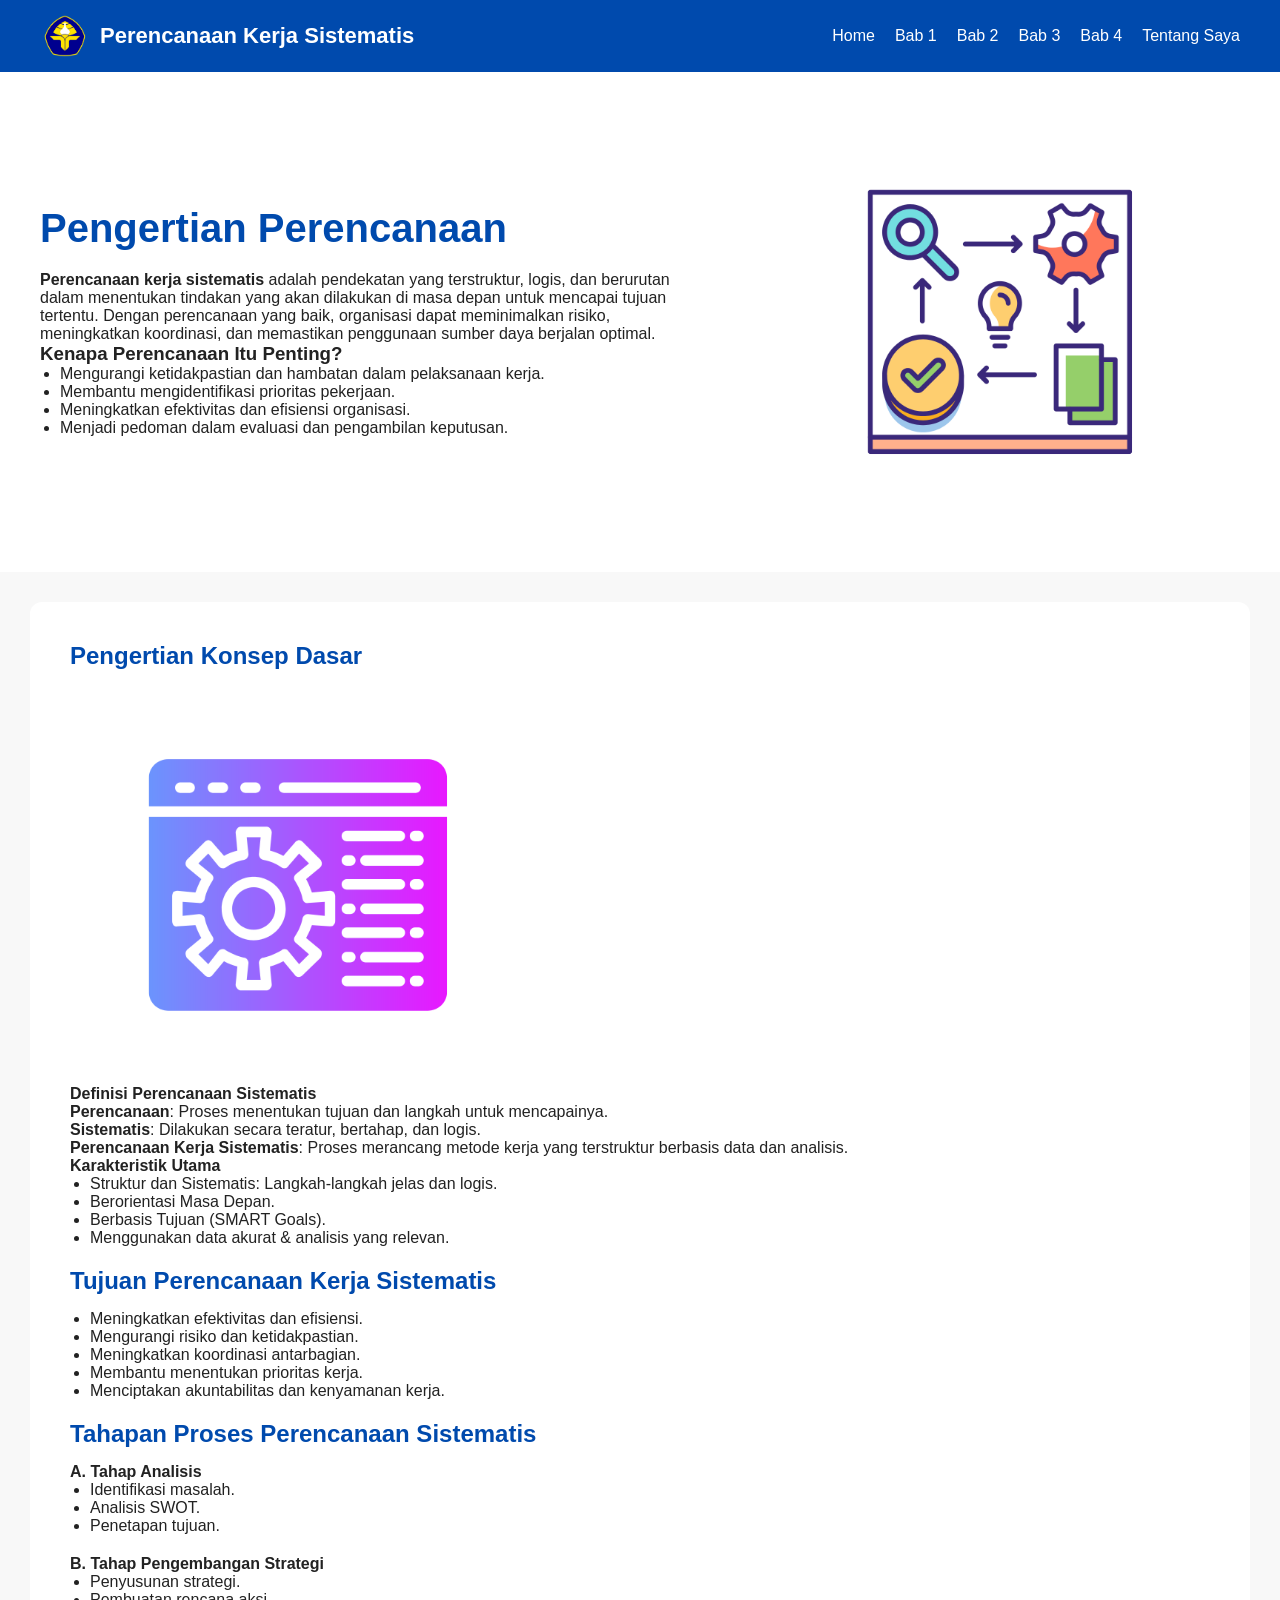
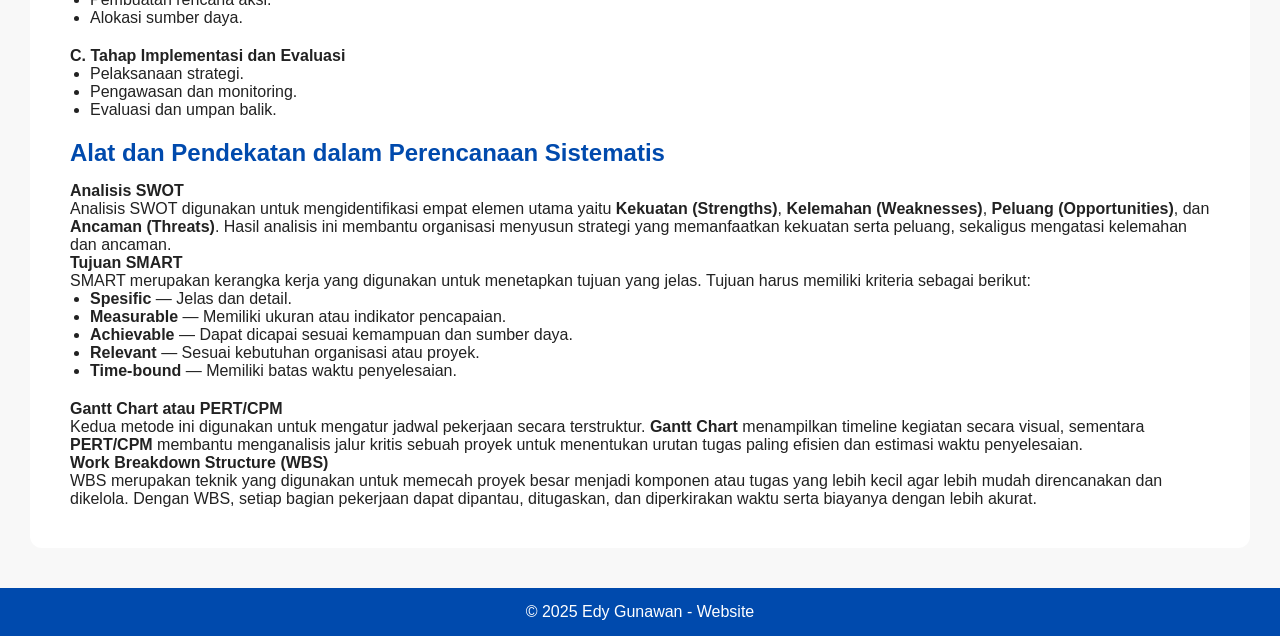
<file: index.html>
<!DOCTYPE html>
<html lang="id">
<head>
  <meta charset="UTF-8">
  <meta name="viewport" content="width=device-width, initial-scale=1.0">
  <title>Website - Perencanaan Kerja Sistematis</title>
  <link rel="stylesheet" href="style.css">
</head>
<body>

<nav>
  <div class="logo">
    <img src="logopnbnotext.png" width="50"> 
    <span>Perencanaan Kerja Sistematis</span>
  </div>

  <ul>
    <li><a href="index.html">Home</a></li>
    <li><a href="bab1.html">Bab 1</a></li>
    <li><a href="bab2.html">Bab 2</a></li>
    <li><a href="bab3.html">Bab 3</a></li>
    <li><a href="bab4.html">Bab 4</a></li>
    <li><a href="aboutme.html">Tentang Saya</a></li>
  </ul>
</nav>


<section class="hero">
  <div class="hero-text">
    <h1>Pengertian Perencanaan</h1>
    <p>
      <strong>Perencanaan kerja sistematis</strong> adalah pendekatan yang terstruktur, logis, 
      dan berurutan dalam menentukan tindakan yang akan dilakukan di masa depan 
      untuk mencapai tujuan tertentu. Dengan perencanaan yang baik, organisasi 
      dapat meminimalkan risiko, meningkatkan koordinasi, dan memastikan penggunaan 
      sumber daya berjalan optimal.
    </p>

    <h3>Kenapa Perencanaan Itu Penting?</h3>
    <ul>
      <li>Mengurangi ketidakpastian dan hambatan dalam pelaksanaan kerja.</li>
      <li>Membantu mengidentifikasi prioritas pekerjaan.</li>
      <li>Meningkatkan efektivitas dan efisiensi organisasi.</li>
      <li>Menjadi pedoman dalam evaluasi dan pengambilan keputusan.</li>
    </ul>
  </div>

  <div class="hero-img">
    <img src="perencanaanlogo.png" alt="Ilustrasi Perencanaan">
  </div>
</section>

<div class="content">
  <h2>Pengertian Konsep Dasar</h2>
    <div class="hero-img">
    <img src="konsepdasar.png" alt="Konsep Dasar Perencanaan">
  </div>

  <p><strong>Definisi Perencanaan Sistematis</strong></p>
  <p>
    <b>Perencanaan</b>: Proses menentukan tujuan dan langkah untuk mencapainya. <br>
    <b>Sistematis</b>: Dilakukan secara teratur, bertahap, dan logis. <br>
    <b>Perencanaan Kerja Sistematis</b>: Proses merancang metode kerja yang terstruktur berbasis data dan analisis.
  </p>

  <p><strong>Karakteristik Utama</strong></p>
  <ul>
    <li>Struktur dan Sistematis: Langkah-langkah jelas dan logis.</li>
    <li>Berorientasi Masa Depan.</li>
    <li>Berbasis Tujuan (SMART Goals).</li>
    <li>Menggunakan data akurat & analisis yang relevan.</li>
  </ul>

  <h2>Tujuan Perencanaan Kerja Sistematis</h2>
  <ul>
    <li>Meningkatkan efektivitas dan efisiensi.</li>
    <li>Mengurangi risiko dan ketidakpastian.</li>
    <li>Meningkatkan koordinasi antarbagian.</li>
    <li>Membantu menentukan prioritas kerja.</li>
    <li>Menciptakan akuntabilitas dan kenyamanan kerja.</li>
  </ul>

  <h2>Tahapan Proses Perencanaan Sistematis</h2>
  
  <p><strong>A. Tahap Analisis</strong></p>
  <ul>
    <li>Identifikasi masalah.</li>
    <li>Analisis SWOT.</li>
    <li>Penetapan tujuan.</li>
  </ul>

  <p><strong>B. Tahap Pengembangan Strategi</strong></p>
  <ul>
    <li>Penyusunan strategi.</li>
    <li>Pembuatan rencana aksi.</li>
    <li>Alokasi sumber daya.</li>
  </ul>

  <p><strong>C. Tahap Implementasi dan Evaluasi</strong></p>
  <ul>
    <li>Pelaksanaan strategi.</li>
    <li>Pengawasan dan monitoring.</li>
    <li>Evaluasi dan umpan balik.</li>
  </ul>

  <h2>Alat dan Pendekatan dalam Perencanaan Sistematis</h2>

  <p><strong>Analisis SWOT</strong></p>
  <p>
    Analisis SWOT digunakan untuk mengidentifikasi empat elemen utama yaitu 
    <b>Kekuatan (Strengths)</b>, <b>Kelemahan (Weaknesses)</b>, 
    <b>Peluang (Opportunities)</b>, dan <b>Ancaman (Threats)</b>. 
    Hasil analisis ini membantu organisasi menyusun strategi yang memanfaatkan 
    kekuatan serta peluang, sekaligus mengatasi kelemahan dan ancaman.
  </p>

  <p><strong>Tujuan SMART</strong></p>
  <p>
    SMART merupakan kerangka kerja yang digunakan untuk menetapkan tujuan yang jelas.  
    Tujuan harus memiliki kriteria sebagai berikut:
  </p>
  <ul>
    <li><b>Spesific</b> — Jelas dan detail.</li>
    <li><b>Measurable</b> — Memiliki ukuran atau indikator pencapaian.</li>
    <li><b>Achievable</b> — Dapat dicapai sesuai kemampuan dan sumber daya.</li>
    <li><b>Relevant</b> — Sesuai kebutuhan organisasi atau proyek.</li>
    <li><b>Time-bound</b> — Memiliki batas waktu penyelesaian.</li>
  </ul>

  <p><strong>Gantt Chart atau PERT/CPM</strong></p>
  <p>
    Kedua metode ini digunakan untuk mengatur jadwal pekerjaan secara terstruktur.  
    <b>Gantt Chart</b> menampilkan timeline kegiatan secara visual, sementara  
    <b>PERT/CPM</b> membantu menganalisis jalur kritis sebuah proyek untuk menentukan 
    urutan tugas paling efisien dan estimasi waktu penyelesaian.
  </p>

  <p><strong>Work Breakdown Structure (WBS)</strong></p>
  <p>
    WBS merupakan teknik yang digunakan untuk memecah proyek besar menjadi komponen 
    atau tugas yang lebih kecil agar lebih mudah direncanakan dan dikelola.  
    Dengan WBS, setiap bagian pekerjaan dapat dipantau, ditugaskan, dan diperkirakan 
    waktu serta biayanya dengan lebih akurat.
  </p>


</div>

<footer>
  © 2025 Edy Gunawan - Website
</footer>

</body>
</html>
</file>
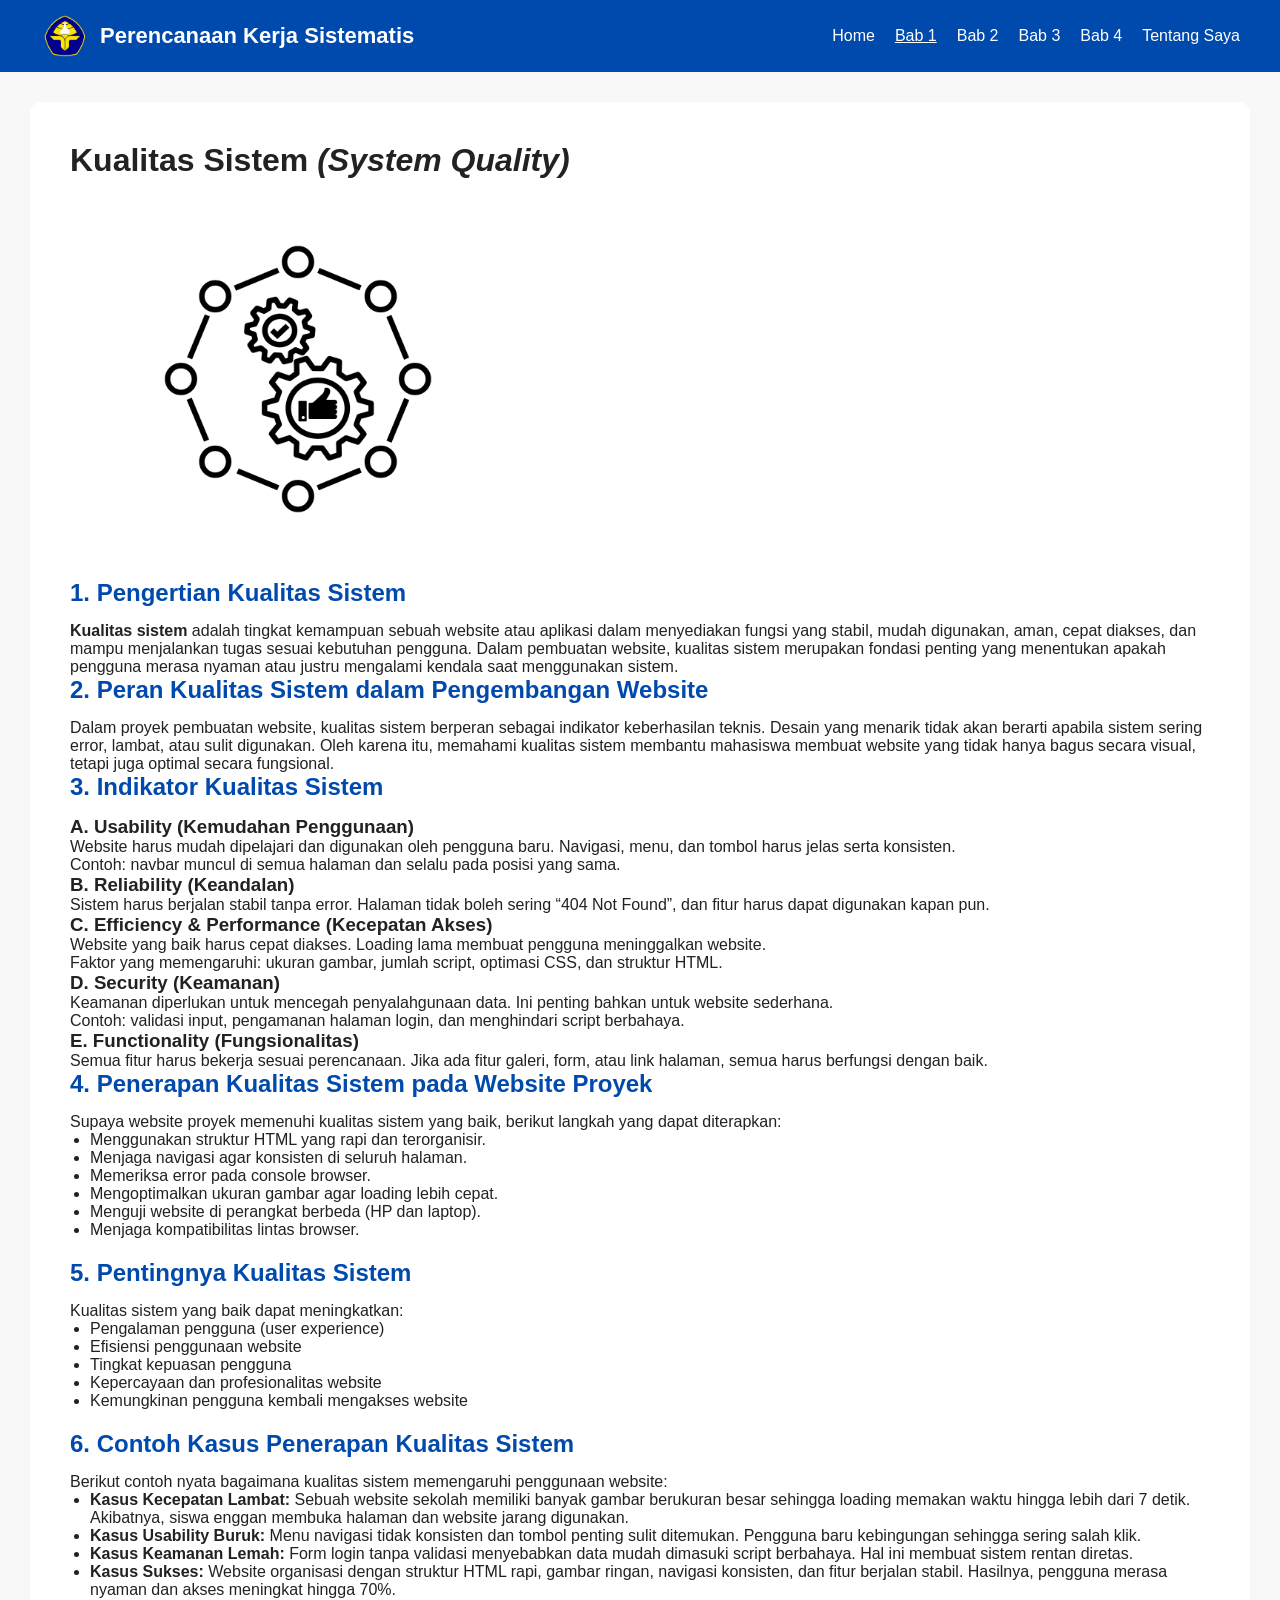
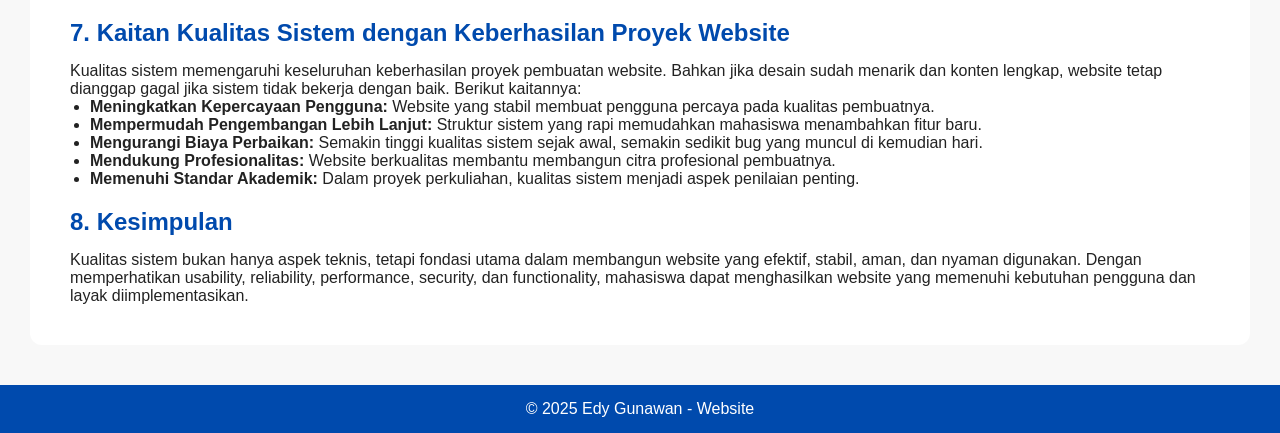
<file: bab1.html>
<!DOCTYPE html>
<html lang="id">
<head>
  <meta charset="UTF-8">
  <meta name="viewport" content="width=device-width, initial-scale=1.0">
  <title>Bab 1 - Kualitas Sistem</title>
  <link rel="stylesheet" href="style.css">
</head>
<body>

<!-- NAVBAR -->
<nav>
  <div class="logo">
    <img src="logopnbnotext.png" width="50" alt="Logo">
    Perencanaan Kerja Sistematis
  </div>
  <ul>
    <li><a href="index.html">Home</a></li>
    <li><a href="bab1.html" class="active">Bab 1</a></li>
    <li><a href="bab2.html">Bab 2</a></li>
    <li><a href="bab3.html">Bab 3</a></li>
    <li><a href="bab4.html">Bab 4</a></li>
    <li><a href="aboutme.html">Tentang Saya</a></li>
  </ul>
</nav>

<!-- CONTENT -->
<div class="content">
  
  <h1>Kualitas Sistem <i>(System Quality)</i></h1>
    <div class="hero-img">
    <img src="kualitas_sistem.png" alt="Ilustrasi Perencanaan">
  </div>

  <h2>1. Pengertian Kualitas Sistem</h2>
  <p>
    <strong>Kualitas sistem</strong> adalah tingkat kemampuan sebuah website atau aplikasi dalam menyediakan 
    fungsi yang stabil, mudah digunakan, aman, cepat diakses, dan mampu menjalankan tugas sesuai kebutuhan pengguna. 
    Dalam pembuatan website, kualitas sistem merupakan fondasi penting yang menentukan apakah pengguna merasa nyaman 
    atau justru mengalami kendala saat menggunakan sistem.
  </p>

  <h2>2. Peran Kualitas Sistem dalam Pengembangan Website</h2>
  <p>
    Dalam proyek pembuatan website, kualitas sistem berperan sebagai 
    indikator keberhasilan teknis. Desain yang menarik tidak akan berarti apabila sistem sering error, 
    lambat, atau sulit digunakan. Oleh karena itu, memahami kualitas sistem membantu mahasiswa membuat 
    website yang tidak hanya bagus secara visual, tetapi juga optimal secara fungsional.
  </p>

  <h2>3. Indikator Kualitas Sistem</h2>

  <h3>A. Usability (Kemudahan Penggunaan)</h3>
  <p>
    Website harus mudah dipelajari dan digunakan oleh pengguna baru. Navigasi, menu, dan tombol harus 
    jelas serta konsisten.
    <br>Contoh: navbar muncul di semua halaman dan selalu pada posisi yang sama.
  </p>

  <h3>B. Reliability (Keandalan)</h3>
  <p>
    Sistem harus berjalan stabil tanpa error. Halaman tidak boleh sering “404 Not Found”, dan fitur 
    harus dapat digunakan kapan pun.
  </p>

  <h3>C. Efficiency & Performance (Kecepatan Akses)</h3>
  <p>
    Website yang baik harus cepat diakses. Loading lama membuat pengguna meninggalkan website.
    <br>Faktor yang memengaruhi: ukuran gambar, jumlah script, optimasi CSS, dan struktur HTML.
  </p>

  <h3>D. Security (Keamanan)</h3>
  <p>
    Keamanan diperlukan untuk mencegah penyalahgunaan data. Ini penting bahkan untuk website sederhana.
    <br>Contoh: validasi input, pengamanan halaman login, dan menghindari script berbahaya.
  </p>

  <h3>E. Functionality (Fungsionalitas)</h3>
  <p>
    Semua fitur harus bekerja sesuai perencanaan. Jika ada fitur galeri, form, atau link halaman, semua 
    harus berfungsi dengan baik.
  </p>

  <h2>4. Penerapan Kualitas Sistem pada Website Proyek</h2>
  <p>
    Supaya website proyek memenuhi kualitas sistem yang baik, berikut langkah yang dapat diterapkan:
  </p>
  <ul>
    <li>Menggunakan struktur HTML yang rapi dan terorganisir.</li>
    <li>Menjaga navigasi agar konsisten di seluruh halaman.</li>
    <li>Memeriksa error pada console browser.</li>
    <li>Mengoptimalkan ukuran gambar agar loading lebih cepat.</li>
    <li>Menguji website di perangkat berbeda (HP dan laptop).</li>
    <li>Menjaga kompatibilitas lintas browser.</li>
  </ul>

  <h2>5. Pentingnya Kualitas Sistem</h2>
  <p>
    Kualitas sistem yang baik dapat meningkatkan:
  </p>
  <ul>
    <li>Pengalaman pengguna (user experience)</li>
    <li>Efisiensi penggunaan website</li>
    <li>Tingkat kepuasan pengguna</li>
    <li>Kepercayaan dan profesionalitas website</li>
    <li>Kemungkinan pengguna kembali mengakses website</li>
  </ul>

  <h2>6. Contoh Kasus Penerapan Kualitas Sistem</h2>
<p>Berikut contoh nyata bagaimana kualitas sistem memengaruhi penggunaan website:</p>
<ul>
  <li>
    <strong>Kasus Kecepatan Lambat:</strong>  
    Sebuah website sekolah memiliki banyak gambar berukuran besar sehingga loading memakan waktu 
    hingga lebih dari 7 detik. Akibatnya, siswa enggan membuka halaman dan website jarang digunakan.
  </li>
  <li>
    <strong>Kasus Usability Buruk:</strong>  
    Menu navigasi tidak konsisten dan tombol penting sulit ditemukan. Pengguna baru kebingungan 
    sehingga sering salah klik.
  </li>
  <li>
    <strong>Kasus Keamanan Lemah:</strong>  
    Form login tanpa validasi menyebabkan data mudah dimasuki script berbahaya. Hal ini membuat 
    sistem rentan diretas.
  </li>
  <li>
    <strong>Kasus Sukses:</strong>  
    Website organisasi dengan struktur HTML rapi, gambar ringan, navigasi konsisten, dan fitur berjalan stabil. 
    Hasilnya, pengguna merasa nyaman dan akses meningkat hingga 70%.
  </li>
</ul>

<h2>7. Kaitan Kualitas Sistem dengan Keberhasilan Proyek Website</h2>
<p>
  Kualitas sistem memengaruhi keseluruhan keberhasilan proyek pembuatan website. Bahkan jika desain sudah 
  menarik dan konten lengkap, website tetap dianggap gagal jika sistem tidak bekerja dengan baik. Berikut 
  kaitannya:
</p>
<ul>
  <li><strong>Meningkatkan Kepercayaan Pengguna:</strong> Website yang stabil membuat pengguna percaya pada kualitas pembuatnya.</li>
  <li><strong>Mempermudah Pengembangan Lebih Lanjut:</strong> Struktur sistem yang rapi memudahkan mahasiswa menambahkan fitur baru.</li>
  <li><strong>Mengurangi Biaya Perbaikan:</strong> Semakin tinggi kualitas sistem sejak awal, semakin sedikit bug yang muncul di kemudian hari.</li>
  <li><strong>Mendukung Profesionalitas:</strong> Website berkualitas membantu membangun citra profesional pembuatnya.</li>
  <li><strong>Memenuhi Standar Akademik:</strong> Dalam proyek perkuliahan, kualitas sistem menjadi aspek penilaian penting.</li>
</ul>

<h2>8. Kesimpulan</h2>
<p>
  Kualitas sistem bukan hanya aspek teknis, tetapi fondasi utama dalam membangun website yang efektif, stabil, 
  aman, dan nyaman digunakan. Dengan memperhatikan usability, reliability, performance, security, dan 
  functionality, mahasiswa dapat menghasilkan website yang memenuhi kebutuhan pengguna dan layak diimplementasikan.
</p>

</div>

<footer>© 2025 Edy Gunawan - Website</footer>

<script src="script.js"></script>
</body>
</html>
</file>
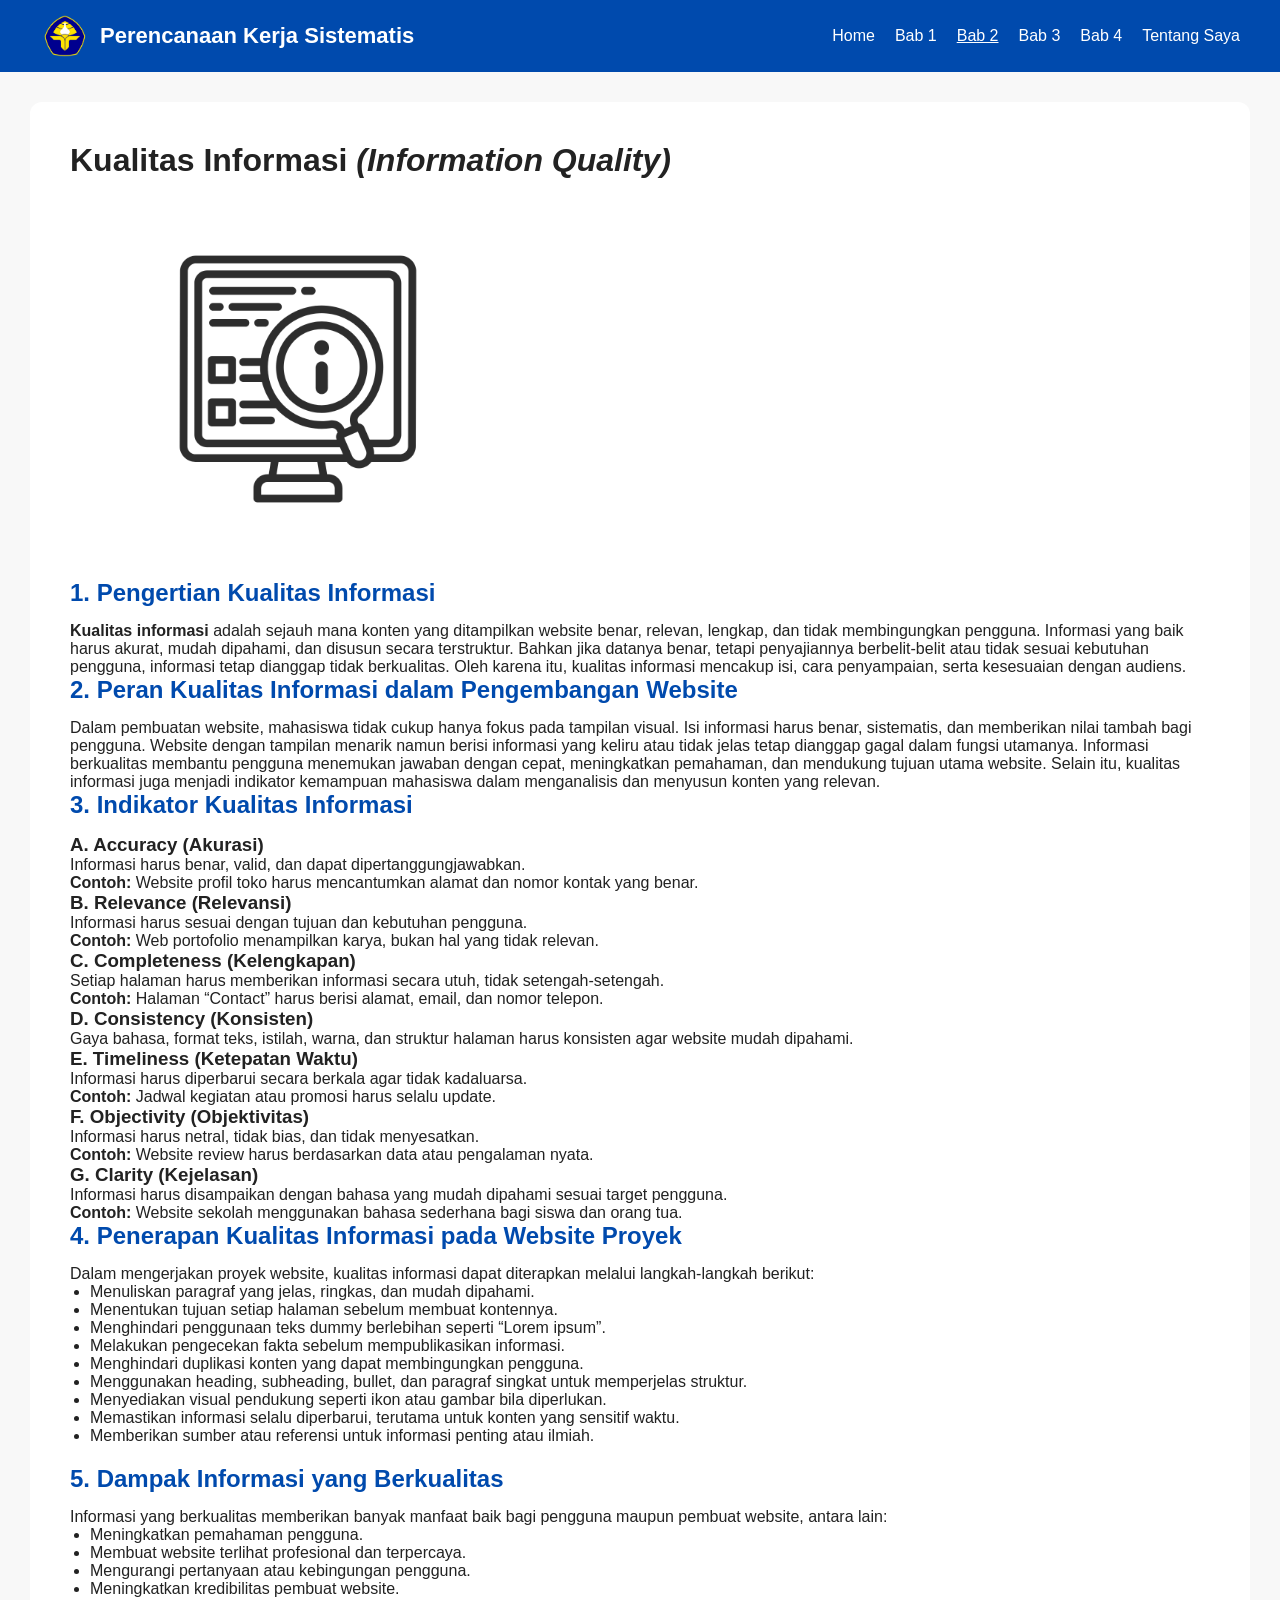
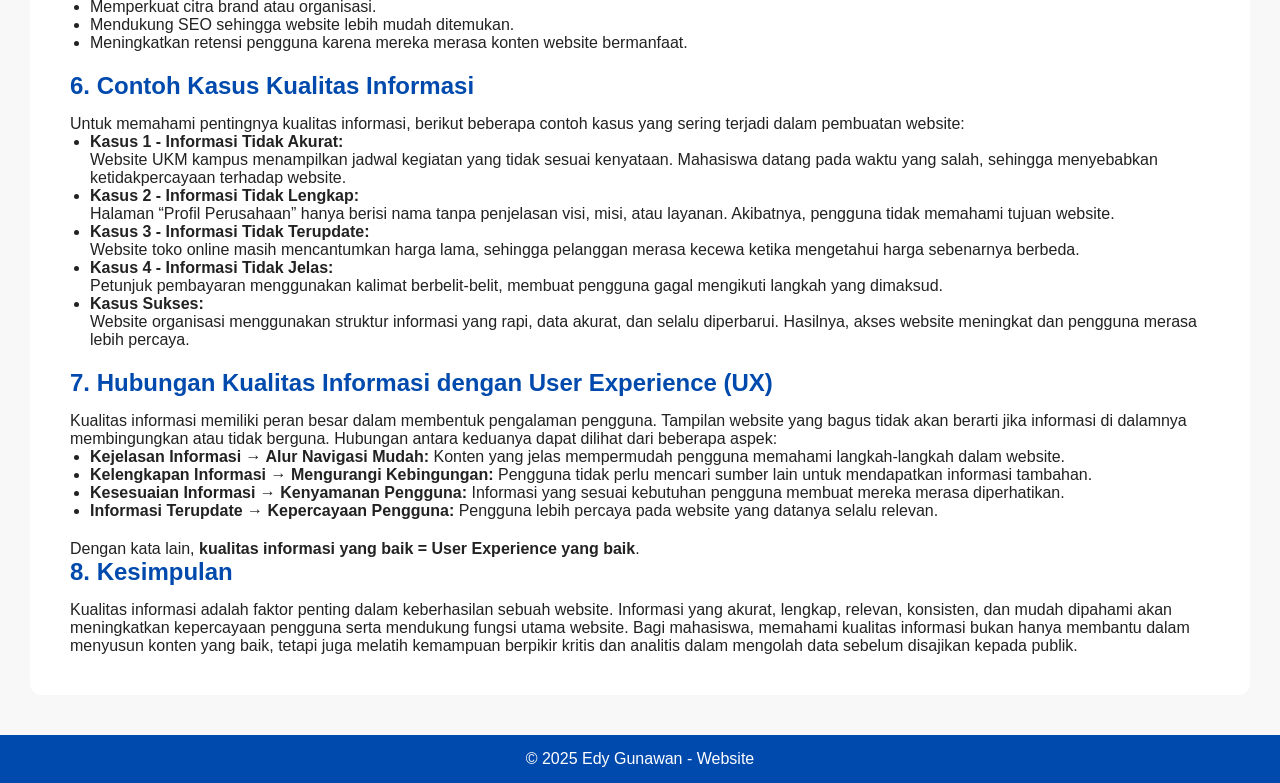
<file: bab2.html>
<!DOCTYPE html>
<html lang="id">
<head>
  <meta charset="UTF-8">
  <meta name="viewport" content="width=device-width, initial-scale=1.0">
  <title>Bab 2 - Kualitas Informasi</title>
  <link rel="stylesheet" href="style.css">
</head>
<body>

<!-- NAVBAR -->
<nav>
  <div class="logo">
    <img src="logopnbnotext.png" width="50" alt="Logo">
    Perencanaan Kerja Sistematis
  </div>

  <ul>
    <li><a href="index.html">Home</a></li>
    <li><a href="bab1.html">Bab 1</a></li>
    <li><a href="bab2.html" class="active">Bab 2</a></li>
    <li><a href="bab3.html">Bab 3</a></li>
    <li><a href="bab4.html">Bab 4</a></li>
    <li><a href="aboutme.html">Tentang Saya</a></li>
  </ul>
</nav>

<!-- CONTENT -->
<div class="content">

  <h1>Kualitas Informasi <i>(Information Quality)</i></h1>
 <div class="hero-img">
    <img src="kualitas_informasi2.png" alt="Ilustrasi Perencanaan">
  </div>

  <!-- PENGERTIAN -->
  <h2>1. Pengertian Kualitas Informasi</h2>
  <p>
    <strong>Kualitas informasi</strong> adalah sejauh mana konten yang ditampilkan website benar, relevan,
    lengkap, dan tidak membingungkan pengguna. Informasi yang baik harus akurat, mudah dipahami, dan
    disusun secara terstruktur. Bahkan jika datanya benar, tetapi penyajiannya berbelit-belit atau tidak
    sesuai kebutuhan pengguna, informasi tetap dianggap tidak berkualitas. Oleh karena itu, kualitas informasi
    mencakup isi, cara penyampaian, serta kesesuaian dengan audiens.
  </p>

  <!-- PERAN -->
  <h2>2. Peran Kualitas Informasi dalam Pengembangan Website</h2>
  <p>
    Dalam pembuatan website, mahasiswa tidak cukup hanya fokus pada tampilan visual.
    Isi informasi harus benar, sistematis, dan memberikan nilai tambah bagi pengguna.
    Website dengan tampilan menarik namun berisi informasi yang keliru atau tidak jelas
    tetap dianggap gagal dalam fungsi utamanya. Informasi berkualitas membantu pengguna
    menemukan jawaban dengan cepat, meningkatkan pemahaman, dan mendukung tujuan utama website.
    Selain itu, kualitas informasi juga menjadi indikator kemampuan mahasiswa dalam menganalisis
    dan menyusun konten yang relevan.
  </p>

  <!-- INDIKATOR -->
  <h2>3. Indikator Kualitas Informasi</h2>

  <h3>A. Accuracy (Akurasi)</h3>
  <p>
    Informasi harus benar, valid, dan dapat dipertanggungjawabkan.<br>
    <strong>Contoh:</strong> Website profil toko harus mencantumkan alamat dan nomor kontak yang benar.
  </p>

  <h3>B. Relevance (Relevansi)</h3>
  <p>
    Informasi harus sesuai dengan tujuan dan kebutuhan pengguna.<br>
    <strong>Contoh:</strong> Web portofolio menampilkan karya, bukan hal yang tidak relevan.
  </p>

  <h3>C. Completeness (Kelengkapan)</h3>
  <p>
    Setiap halaman harus memberikan informasi secara utuh, tidak setengah-setengah.<br>
    <strong>Contoh:</strong> Halaman “Contact” harus berisi alamat, email, dan nomor telepon.
  </p>

  <h3>D. Consistency (Konsisten)</h3>
  <p>
    Gaya bahasa, format teks, istilah, warna, dan struktur halaman harus konsisten agar website mudah dipahami.
  </p>

  <h3>E. Timeliness (Ketepatan Waktu)</h3>
  <p>
    Informasi harus diperbarui secara berkala agar tidak kadaluarsa.<br>
    <strong>Contoh:</strong> Jadwal kegiatan atau promosi harus selalu update.
  </p>

  <h3>F. Objectivity (Objektivitas)</h3>
  <p>
    Informasi harus netral, tidak bias, dan tidak menyesatkan.<br>
    <strong>Contoh:</strong> Website review harus berdasarkan data atau pengalaman nyata.
  </p>

  <h3>G. Clarity (Kejelasan)</h3>
  <p>
    Informasi harus disampaikan dengan bahasa yang mudah dipahami sesuai target pengguna.<br>
    <strong>Contoh:</strong> Website sekolah menggunakan bahasa sederhana bagi siswa dan orang tua.
  </p>

  <!-- PENERAPAN -->
  <h2>4. Penerapan Kualitas Informasi pada Website Proyek</h2>
  <p>Dalam mengerjakan proyek website, kualitas informasi dapat diterapkan melalui langkah-langkah berikut:</p>

  <ul>
    <li>Menuliskan paragraf yang jelas, ringkas, dan mudah dipahami.</li>
    <li>Menentukan tujuan setiap halaman sebelum membuat kontennya.</li>
    <li>Menghindari penggunaan teks dummy berlebihan seperti “Lorem ipsum”.</li>
    <li>Melakukan pengecekan fakta sebelum mempublikasikan informasi.</li>
    <li>Menghindari duplikasi konten yang dapat membingungkan pengguna.</li>
    <li>Menggunakan heading, subheading, bullet, dan paragraf singkat untuk memperjelas struktur.</li>
    <li>Menyediakan visual pendukung seperti ikon atau gambar bila diperlukan.</li>
    <li>Memastikan informasi selalu diperbarui, terutama untuk konten yang sensitif waktu.</li>
    <li>Memberikan sumber atau referensi untuk informasi penting atau ilmiah.</li>
  </ul>

  <!-- DAMPAK -->
  <h2>5. Dampak Informasi yang Berkualitas</h2>
  <p>
    Informasi yang berkualitas memberikan banyak manfaat baik bagi pengguna maupun pembuat website, antara lain:
  </p>

  <ul>
    <li>Meningkatkan pemahaman pengguna.</li>
    <li>Membuat website terlihat profesional dan terpercaya.</li>
    <li>Mengurangi pertanyaan atau kebingungan pengguna.</li>
    <li>Meningkatkan kredibilitas pembuat website.</li>
    <li>Memperkuat citra brand atau organisasi.</li>
    <li>Mendukung SEO sehingga website lebih mudah ditemukan.</li>
    <li>Meningkatkan retensi pengguna karena mereka merasa konten website bermanfaat.</li>
  </ul>

  <h2>6. Contoh Kasus Kualitas Informasi</h2>
<p>
  Untuk memahami pentingnya kualitas informasi, berikut beberapa contoh kasus yang sering terjadi
  dalam pembuatan website:
</p>

<ul>
  <li>
    <strong>Kasus 1 - Informasi Tidak Akurat:</strong><br>
    Website UKM kampus menampilkan jadwal kegiatan yang tidak sesuai kenyataan. Mahasiswa datang
    pada waktu yang salah, sehingga menyebabkan ketidakpercayaan terhadap website.
  </li>

  <li>
    <strong>Kasus 2 - Informasi Tidak Lengkap:</strong><br>
    Halaman “Profil Perusahaan” hanya berisi nama tanpa penjelasan visi, misi, atau layanan.
    Akibatnya, pengguna tidak memahami tujuan website.
  </li>

  <li>
    <strong>Kasus 3 - Informasi Tidak Terupdate:</strong><br>
    Website toko online masih mencantumkan harga lama, sehingga pelanggan merasa kecewa ketika
    mengetahui harga sebenarnya berbeda.
  </li>

  <li>
    <strong>Kasus 4 - Informasi Tidak Jelas:</strong><br>
    Petunjuk pembayaran menggunakan kalimat berbelit-belit, membuat pengguna gagal mengikuti
    langkah yang dimaksud.
  </li>

  <li>
    <strong>Kasus Sukses:</strong><br>
    Website organisasi menggunakan struktur informasi yang rapi, data akurat, dan selalu diperbarui.
    Hasilnya, akses website meningkat dan pengguna merasa lebih percaya.
  </li>
</ul>


<h2>7. Hubungan Kualitas Informasi dengan User Experience (UX)</h2>
<p>
  Kualitas informasi memiliki peran besar dalam membentuk pengalaman pengguna. Tampilan website
  yang bagus tidak akan berarti jika informasi di dalamnya membingungkan atau tidak berguna.
  Hubungan antara keduanya dapat dilihat dari beberapa aspek:
</p>

<ul>
  <li>
    <strong>Kejelasan Informasi → Alur Navigasi Mudah:</strong>
    Konten yang jelas mempermudah pengguna memahami langkah-langkah dalam website.
  </li>

  <li>
    <strong>Kelengkapan Informasi → Mengurangi Kebingungan:</strong>
    Pengguna tidak perlu mencari sumber lain untuk mendapatkan informasi tambahan.
  </li>

  <li>
    <strong>Kesesuaian Informasi → Kenyamanan Pengguna:</strong>
    Informasi yang sesuai kebutuhan pengguna membuat mereka merasa diperhatikan.
  </li>

  <li>
    <strong>Informasi Terupdate → Kepercayaan Pengguna:</strong>
    Pengguna lebih percaya pada website yang datanya selalu relevan.
  </li>
</ul>

<p>
  Dengan kata lain, <strong>kualitas informasi yang baik = User Experience yang baik</strong>.
</p>


<h2>8. Kesimpulan</h2>
<p>
  Kualitas informasi adalah faktor penting dalam keberhasilan sebuah website. Informasi yang akurat,
  lengkap, relevan, konsisten, dan mudah dipahami akan meningkatkan kepercayaan pengguna serta
  mendukung fungsi utama website. Bagi mahasiswa, memahami kualitas informasi bukan hanya membantu
  dalam menyusun konten yang baik, tetapi juga melatih kemampuan berpikir kritis dan analitis dalam
  mengolah data sebelum disajikan kepada publik.
</p>

</div>

<footer>© 2025 Edy Gunawan - Website</footer>

<script src="script.js"></script>
</body>
</html>
</file>
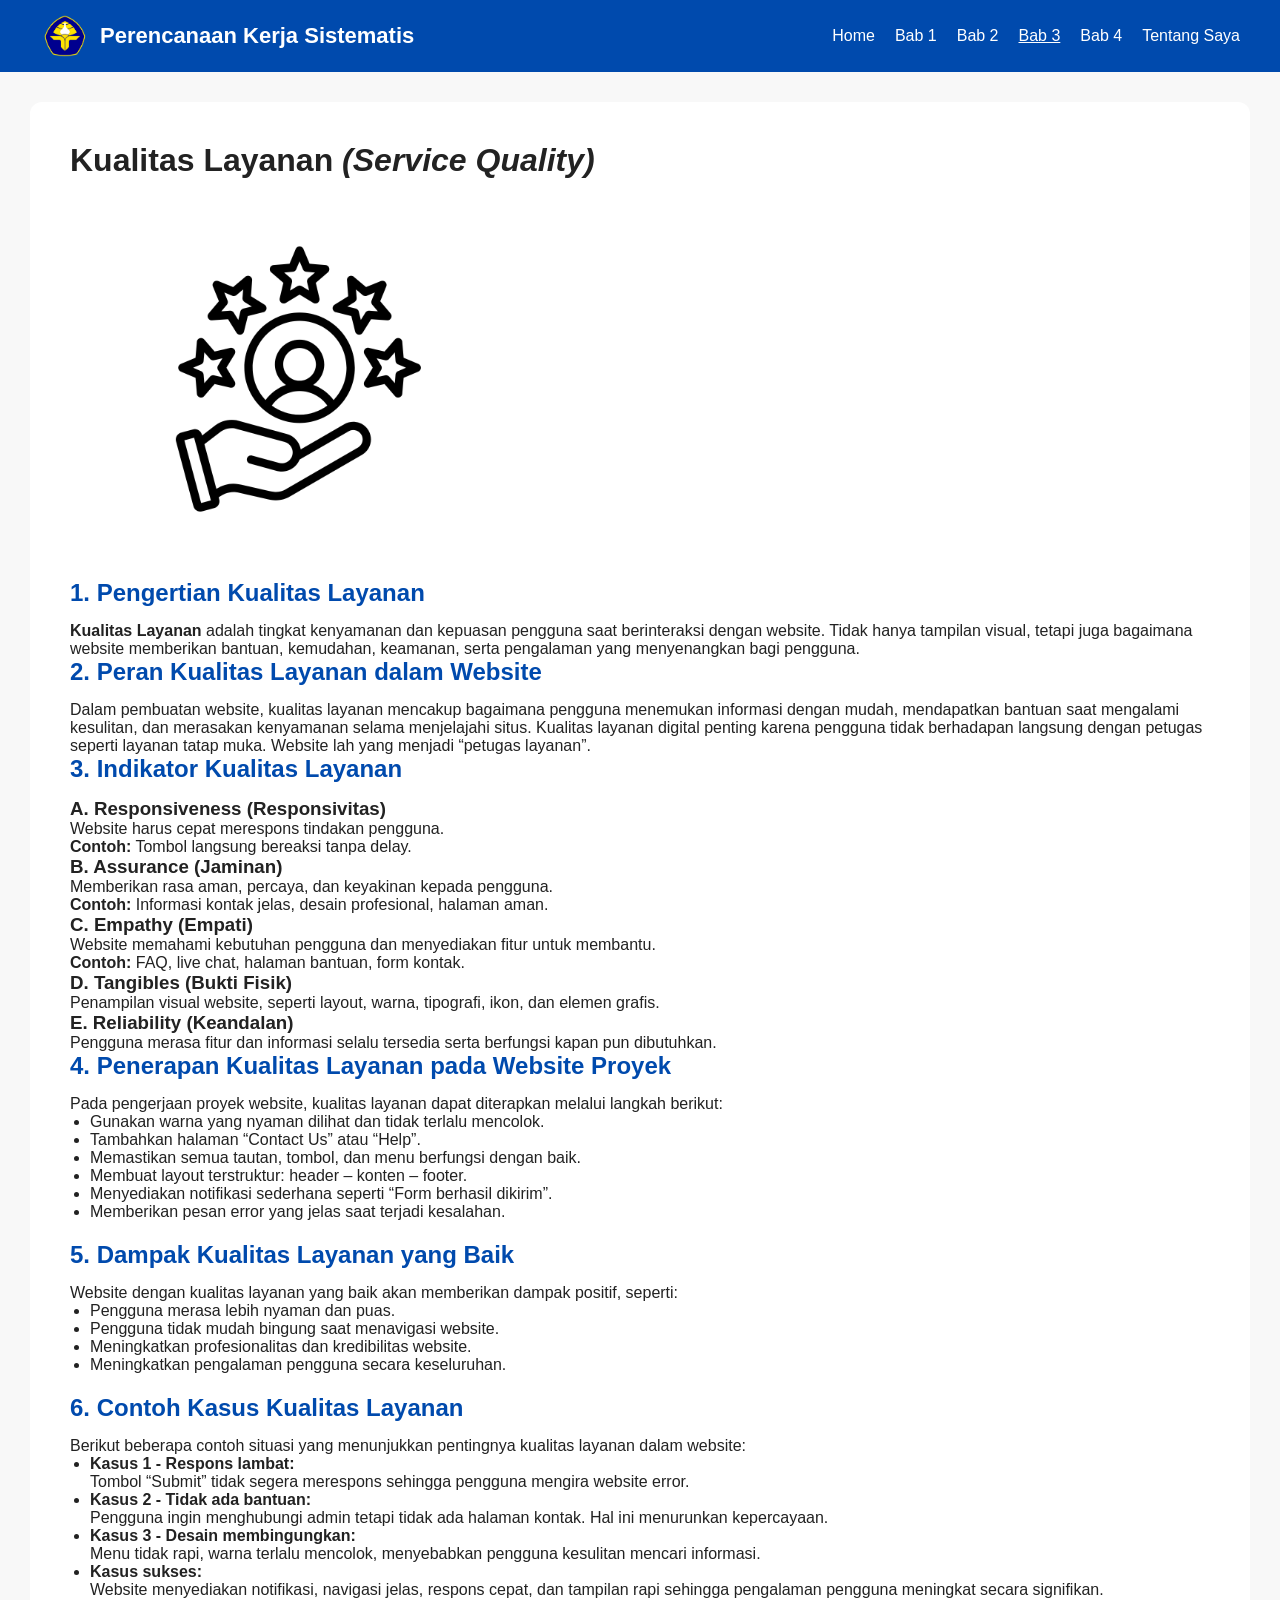
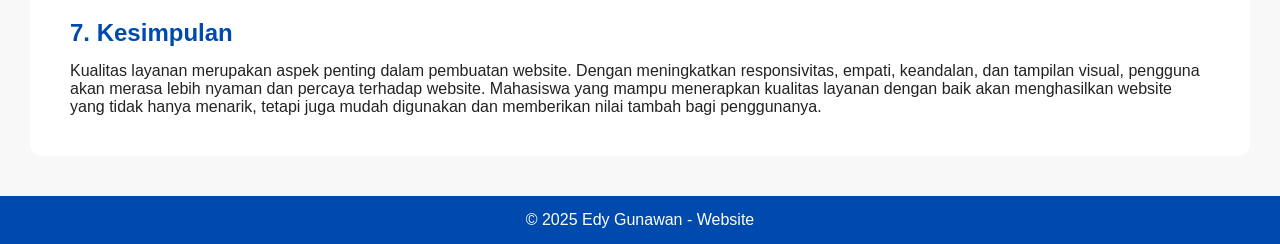
<file: bab3.html>
<!DOCTYPE html>
<html lang="id">
<head>
  <meta charset="UTF-8">
  <meta name="viewport" content="width=device-width, initial-scale=1.0">
  <title>Bab 3 - Kualitas Layanan</title>
  <link rel="stylesheet" href="style.css">
</head>
<body>

<nav>
  <div class="logo">
    <img src="logopnbnotext.png" width="50" alt="Logo">
    Perencanaan Kerja Sistematis
  </div>

  <ul>
    <li><a href="index.html">Home</a></li>
    <li><a href="bab1.html">Bab 1</a></li>
    <li><a href="bab2.html">Bab 2</a></li>
    <li><a href="bab3.html" class="active">Bab 3</a></li>
    <li><a href="bab4.html">Bab 4</a></li>
    <li><a href="aboutme.html">Tentang Saya</a></li>
  </ul>
</nav>

<div class="content">

  <h1>Kualitas Layanan <i>(Service Quality)</i></h1>
 
  <div class="hero-img">
    <img src="kualitas_layanan.png" alt="Ilustrasi Perencanaan">
  </div>

  <h2>1. Pengertian Kualitas Layanan</h2>
  <p>
    <strong>Kualitas Layanan</strong> adalah tingkat kenyamanan dan kepuasan pengguna saat berinteraksi 
    dengan website. Tidak hanya tampilan visual, tetapi juga bagaimana website memberikan bantuan,
    kemudahan, keamanan, serta pengalaman yang menyenangkan bagi pengguna.
  </p>

  <h2>2. Peran Kualitas Layanan dalam Website</h2>
  <p>
    Dalam pembuatan website, kualitas layanan mencakup bagaimana pengguna menemukan informasi dengan mudah,
    mendapatkan bantuan saat mengalami kesulitan, dan merasakan kenyamanan selama menjelajahi situs.
    Kualitas layanan digital penting karena pengguna tidak berhadapan langsung dengan petugas seperti 
    layanan tatap muka. Website lah yang menjadi “petugas layanan”.
  </p>

  <h2>3. Indikator Kualitas Layanan</h2>

  <h3>A. Responsiveness (Responsivitas)</h3>
  <p>
    Website harus cepat merespons tindakan pengguna.<br>
    <strong>Contoh:</strong> Tombol langsung bereaksi tanpa delay.
  </p>

  <h3>B. Assurance (Jaminan)</h3>
  <p>
    Memberikan rasa aman, percaya, dan keyakinan kepada pengguna.<br>
    <strong>Contoh:</strong> Informasi kontak jelas, desain profesional, halaman aman.
  </p>

  <h3>C. Empathy (Empati)</h3>
  <p>
    Website memahami kebutuhan pengguna dan menyediakan fitur untuk membantu.<br>
    <strong>Contoh:</strong> FAQ, live chat, halaman bantuan, form kontak.
  </p>

  <h3>D. Tangibles (Bukti Fisik)</h3>
  <p>
    Penampilan visual website, seperti layout, warna, tipografi, ikon, dan elemen grafis.
  </p>

  <h3>E. Reliability (Keandalan)</h3>
  <p>
    Pengguna merasa fitur dan informasi selalu tersedia serta berfungsi kapan pun dibutuhkan.
  </p>

  <h2>4. Penerapan Kualitas Layanan pada Website Proyek</h2>
  <p>
    Pada pengerjaan proyek website, kualitas layanan dapat diterapkan melalui langkah berikut:
  </p>

  <ul>
    <li>Gunakan warna yang nyaman dilihat dan tidak terlalu mencolok.</li>
    <li>Tambahkan halaman “Contact Us” atau “Help”.</li>
    <li>Memastikan semua tautan, tombol, dan menu berfungsi dengan baik.</li>
    <li>Membuat layout terstruktur: header – konten – footer.</li>
    <li>Menyediakan notifikasi sederhana seperti “Form berhasil dikirim”.</li>
    <li>Memberikan pesan error yang jelas saat terjadi kesalahan.</li>
  </ul>

  <h2>5. Dampak Kualitas Layanan yang Baik</h2>
  <p>
    Website dengan kualitas layanan yang baik akan memberikan dampak positif, seperti:
  </p>

  <ul>
    <li>Pengguna merasa lebih nyaman dan puas.</li>
    <li>Pengguna tidak mudah bingung saat menavigasi website.</li>
    <li>Meningkatkan profesionalitas dan kredibilitas website.</li>
    <li>Meningkatkan pengalaman pengguna secara keseluruhan.</li>
  </ul>

  <h2>6. Contoh Kasus Kualitas Layanan</h2>
  <p>
    Berikut beberapa contoh situasi yang menunjukkan pentingnya kualitas layanan dalam website:
  </p>

  <ul>
    <li>
      <strong>Kasus 1 - Respons lambat:</strong><br>
      Tombol “Submit” tidak segera merespons sehingga pengguna mengira website error.
    </li>

    <li>
      <strong>Kasus 2 - Tidak ada bantuan:</strong><br>
      Pengguna ingin menghubungi admin tetapi tidak ada halaman kontak. Hal ini menurunkan kepercayaan.
    </li>

    <li>
      <strong>Kasus 3 - Desain membingungkan:</strong><br>
      Menu tidak rapi, warna terlalu mencolok, menyebabkan pengguna kesulitan mencari informasi.
    </li>

    <li>
      <strong>Kasus sukses:</strong><br>
      Website menyediakan notifikasi, navigasi jelas, respons cepat, dan tampilan rapi sehingga
      pengalaman pengguna meningkat secara signifikan.
    </li>
  </ul>

  <h2>7. Kesimpulan</h2>
  <p>
    Kualitas layanan merupakan aspek penting dalam pembuatan website. Dengan meningkatkan responsivitas,
    empati, keandalan, dan tampilan visual, pengguna akan merasa lebih nyaman dan percaya terhadap website. 
    Mahasiswa yang mampu menerapkan kualitas layanan dengan baik akan menghasilkan website yang tidak hanya 
    menarik, tetapi juga mudah digunakan dan memberikan nilai tambah bagi penggunanya.
  </p>

</div>

<footer>© 2025 Edy Gunawan - Website</footer>

<script src="script.js"></script>
</body>
</html>
</file>
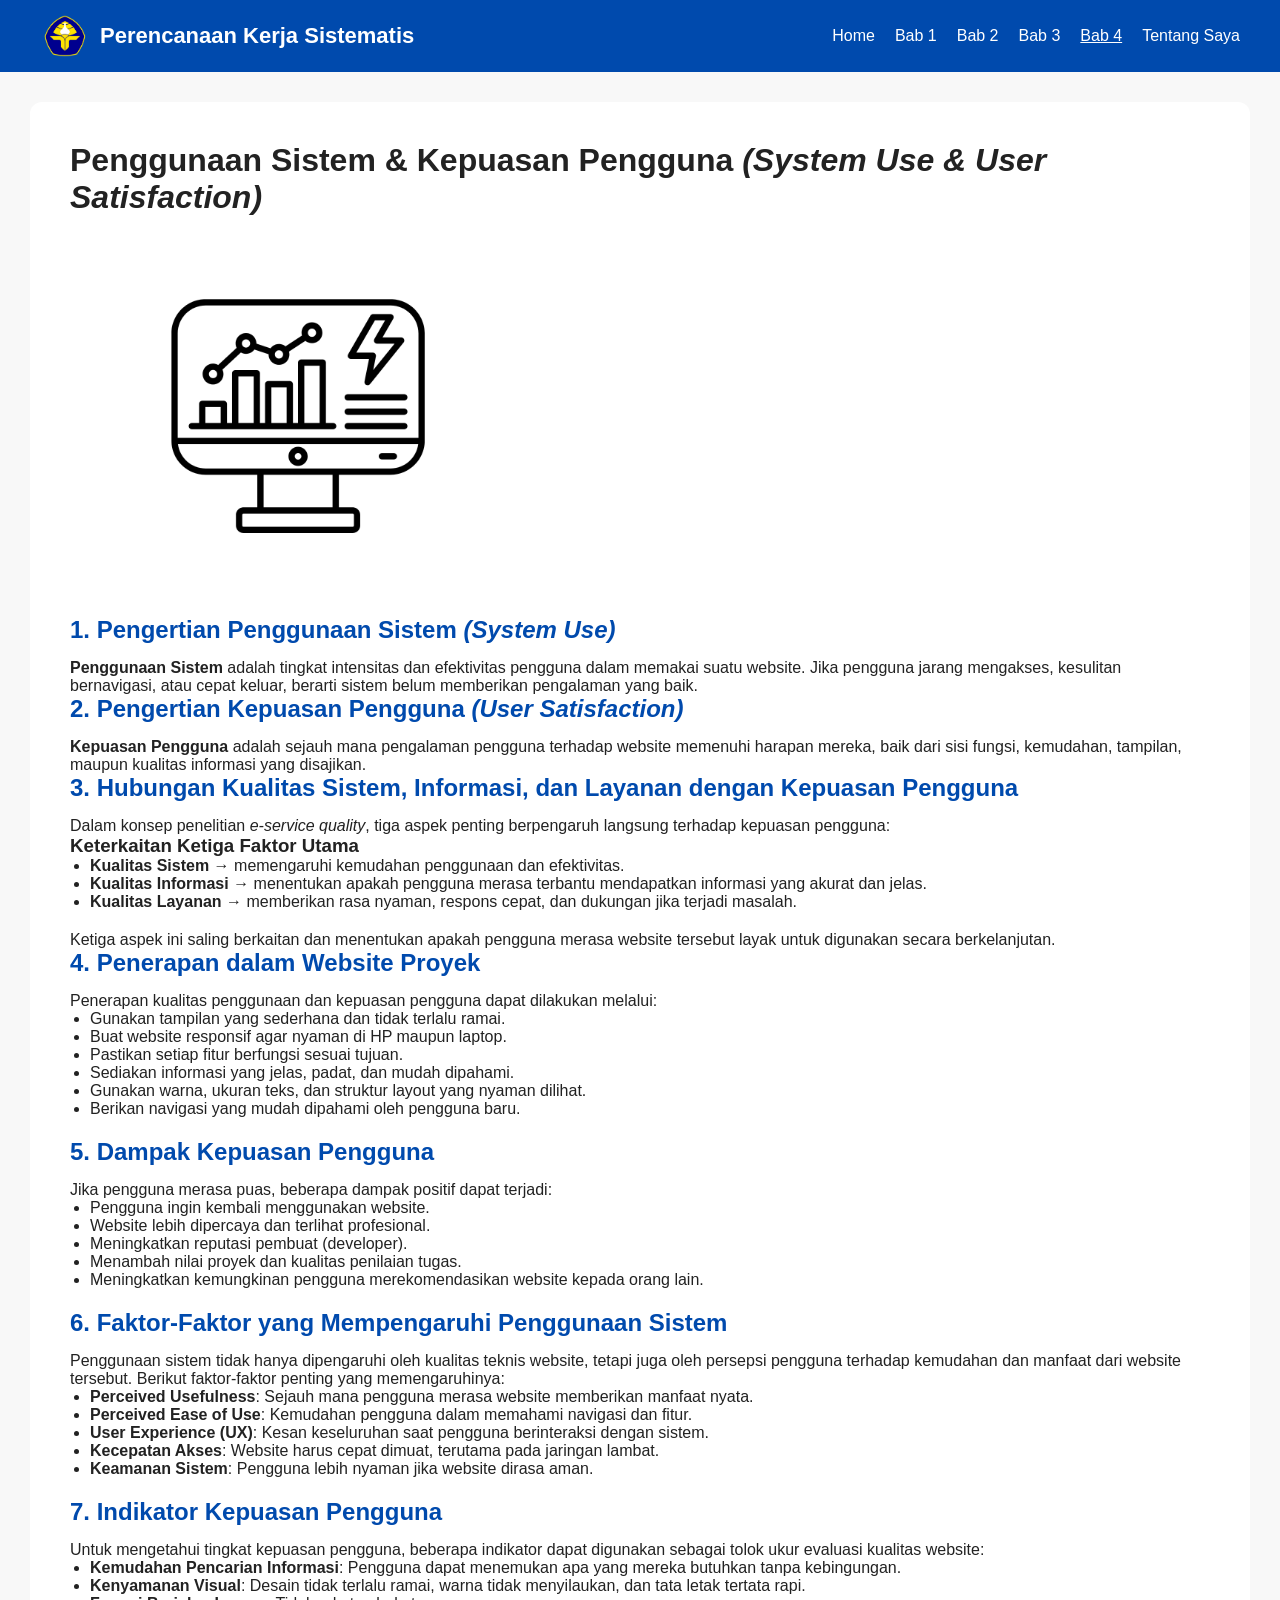
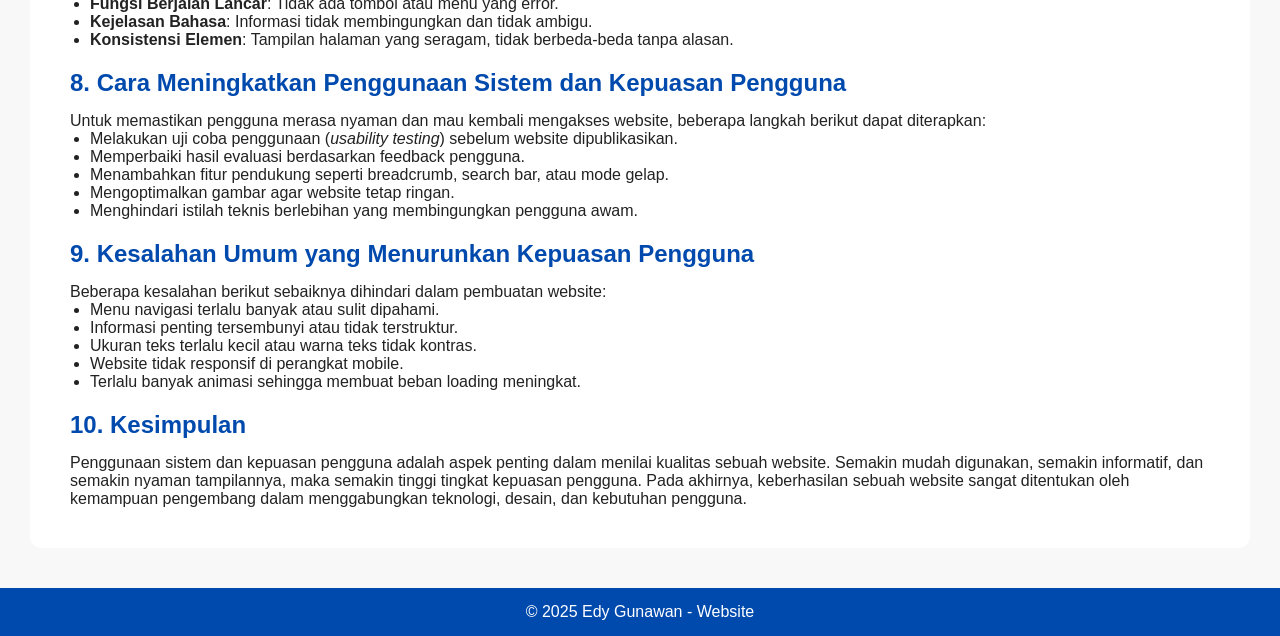
<file: bab4.html>
<!DOCTYPE html>
<html lang="id">
<head>
  <meta charset="UTF-8">
  <meta name="viewport" content="width=device-width, initial-scale=1.0">
  <title>Bab 4 - Penggunaan Sistem & Kepuasan Pengguna</title>
  <link rel="stylesheet" href="style.css">
</head>
<body>

<nav>
  <div class="logo">
    <img src="logopnbnotext.png" width="50" alt="Logo">
    Perencanaan Kerja Sistematis
  </div>

  <ul>
    <li><a href="index.html">Home</a></li>
    <li><a href="bab1.html">Bab 1</a></li>
    <li><a href="bab2.html">Bab 2</a></li>
    <li><a href="bab3.html">Bab 3</a></li>
    <li><a href="bab4.html" class="active">Bab 4</a></li>
    <li><a href="aboutme.html">Tentang Saya</a></li>
  </ul>
</nav>

<div class="content">

  <h1>Penggunaan Sistem & Kepuasan Pengguna <i>(System Use & User Satisfaction)</i></h1>

  <div class="hero-img">
    <img src="penggunaan_sistem.png" alt="Ilustrasi Perencanaan">
  </div>

  <h2>1. Pengertian Penggunaan Sistem <i>(System Use)</i></h2>
  <p>
    <strong>Penggunaan Sistem</strong> adalah tingkat intensitas dan efektivitas pengguna dalam memakai suatu website. 
    Jika pengguna jarang mengakses, kesulitan bernavigasi, atau cepat keluar, berarti sistem belum memberikan pengalaman yang baik.
  </p>

  <h2>2. Pengertian Kepuasan Pengguna <i>(User Satisfaction)</i></h2>
  <p>
    <strong>Kepuasan Pengguna</strong> adalah sejauh mana pengalaman pengguna terhadap website memenuhi harapan mereka, 
    baik dari sisi fungsi, kemudahan, tampilan, maupun kualitas informasi yang disajikan.
  </p>

  <h2>3. Hubungan Kualitas Sistem, Informasi, dan Layanan dengan Kepuasan Pengguna</h2>
  <p>Dalam konsep penelitian <i>e-service quality</i>, tiga aspek penting berpengaruh langsung terhadap kepuasan pengguna:</p>

  <h3>Keterkaitan Ketiga Faktor Utama</h3>
  <ul>
    <li><strong>Kualitas Sistem</strong> → memengaruhi kemudahan penggunaan dan efektivitas.</li>
    <li><strong>Kualitas Informasi</strong> → menentukan apakah pengguna merasa terbantu mendapatkan informasi yang akurat dan jelas.</li>
    <li><strong>Kualitas Layanan</strong> → memberikan rasa nyaman, respons cepat, dan dukungan jika terjadi masalah.</li>
  </ul>

  <p>Ketiga aspek ini saling berkaitan dan menentukan apakah pengguna merasa website tersebut layak untuk digunakan secara berkelanjutan.</p>

  <h2>4. Penerapan dalam Website Proyek</h2>
  <p>Penerapan kualitas penggunaan dan kepuasan pengguna dapat dilakukan melalui:</p>

  <ul>
    <li>Gunakan tampilan yang sederhana dan tidak terlalu ramai.</li>
    <li>Buat website responsif agar nyaman di HP maupun laptop.</li>
    <li>Pastikan setiap fitur berfungsi sesuai tujuan.</li>
    <li>Sediakan informasi yang jelas, padat, dan mudah dipahami.</li>
    <li>Gunakan warna, ukuran teks, dan struktur layout yang nyaman dilihat.</li>
    <li>Berikan navigasi yang mudah dipahami oleh pengguna baru.</li>
  </ul>

  <h2>5. Dampak Kepuasan Pengguna</h2>
  <p>Jika pengguna merasa puas, beberapa dampak positif dapat terjadi:</p>

  <ul>
    <li>Pengguna ingin kembali menggunakan website.</li>
    <li>Website lebih dipercaya dan terlihat profesional.</li>
    <li>Meningkatkan reputasi pembuat (developer).</li>
    <li>Menambah nilai proyek dan kualitas penilaian tugas.</li>
    <li>Meningkatkan kemungkinan pengguna merekomendasikan website kepada orang lain.</li>
  </ul>

  <h2>6. Faktor-Faktor yang Mempengaruhi Penggunaan Sistem</h2>
<p>
  Penggunaan sistem tidak hanya dipengaruhi oleh kualitas teknis website, tetapi juga
  oleh persepsi pengguna terhadap kemudahan dan manfaat dari website tersebut. 
  Berikut faktor-faktor penting yang memengaruhinya:
</p>

<ul>
  <li><strong>Perceived Usefulness</strong>: Sejauh mana pengguna merasa website memberikan manfaat nyata.</li>
  <li><strong>Perceived Ease of Use</strong>: Kemudahan pengguna dalam memahami navigasi dan fitur.</li>
  <li><strong>User Experience (UX)</strong>: Kesan keseluruhan saat pengguna berinteraksi dengan sistem.</li>
  <li><strong>Kecepatan Akses</strong>: Website harus cepat dimuat, terutama pada jaringan lambat.</li>
  <li><strong>Keamanan Sistem</strong>: Pengguna lebih nyaman jika website dirasa aman.</li>
</ul>

<h2>7. Indikator Kepuasan Pengguna</h2>
<p>
  Untuk mengetahui tingkat kepuasan pengguna, beberapa indikator dapat digunakan 
  sebagai tolok ukur evaluasi kualitas website:
</p>

<ul>
  <li><strong>Kemudahan Pencarian Informasi</strong>: Pengguna dapat menemukan apa yang mereka butuhkan tanpa kebingungan.</li>
  <li><strong>Kenyamanan Visual</strong>: Desain tidak terlalu ramai, warna tidak menyilaukan, dan tata letak tertata rapi.</li>
  <li><strong>Fungsi Berjalan Lancar</strong>: Tidak ada tombol atau menu yang error.</li>
  <li><strong>Kejelasan Bahasa</strong>: Informasi tidak membingungkan dan tidak ambigu.</li>
  <li><strong>Konsistensi Elemen</strong>: Tampilan halaman yang seragam, tidak berbeda-beda tanpa alasan.</li>
</ul>

<h2>8. Cara Meningkatkan Penggunaan Sistem dan Kepuasan Pengguna</h2>
<p>
  Untuk memastikan pengguna merasa nyaman dan mau kembali mengakses website, 
  beberapa langkah berikut dapat diterapkan:
</p>

<ul>
  <li>Melakukan uji coba penggunaan (<i>usability testing</i>) sebelum website dipublikasikan.</li>
  <li>Memperbaiki hasil evaluasi berdasarkan feedback pengguna.</li>
  <li>Menambahkan fitur pendukung seperti breadcrumb, search bar, atau mode gelap.</li>
  <li>Mengoptimalkan gambar agar website tetap ringan.</li>
  <li>Menghindari istilah teknis berlebihan yang membingungkan pengguna awam.</li>
</ul>

<h2>9. Kesalahan Umum yang Menurunkan Kepuasan Pengguna</h2>
<p>Beberapa kesalahan berikut sebaiknya dihindari dalam pembuatan website:</p>

<ul>
  <li>Menu navigasi terlalu banyak atau sulit dipahami.</li>
  <li>Informasi penting tersembunyi atau tidak terstruktur.</li>
  <li>Ukuran teks terlalu kecil atau warna teks tidak kontras.</li>
  <li>Website tidak responsif di perangkat mobile.</li>
  <li>Terlalu banyak animasi sehingga membuat beban loading meningkat.</li>
</ul>

<h2>10. Kesimpulan</h2>
<p>
  Penggunaan sistem dan kepuasan pengguna adalah aspek penting dalam menilai kualitas sebuah website. 
  Semakin mudah digunakan, semakin informatif, dan semakin nyaman tampilannya, 
  maka semakin tinggi tingkat kepuasan pengguna. Pada akhirnya, keberhasilan sebuah website 
  sangat ditentukan oleh kemampuan pengembang dalam menggabungkan teknologi, desain, dan kebutuhan pengguna.
</p>


</div>

<footer>© 2025 Edy Gunawan - Website</footer>

<script src="script.js"></script>
</body>
</html>
</file>
<file: style.css>
* {
  margin: 0;
  padding: 0;
  box-sizing: border-box;
  font-family: Arial, sans-serif;
}

body {
  background: #f8f8f8;
  color: #222;
}

nav {
  display: flex;
  justify-content: space-between;
  align-items: center;
  padding: 15px 40px;
  background: #004aad;
  color: white;
}

nav .logo {
  display: flex;
  align-items: center;
  gap: 10px;
  font-size: 22px;
  font-weight: bold;
}

nav ul {
  display: flex;
  list-style: none;
  gap: 20px;
}

nav ul li a {
  color: white;
  text-decoration: none;
  font-weight: 500;
  position: relative;
  transition: 0.3s ease;
}

nav ul li a:hover,
nav ul li a.active {
  text-decoration: underline;
}

nav ul li a:active {
  transform: scale(0.92);
  opacity: 0.7;
}

.hero {
  display: flex;
  align-items: center;
  justify-content: space-between;
  padding: 50px 40px;
  background: white;
  flex-wrap: wrap;
}

.hero-text {
  width: 55%;
}

.hero-text h1 {
  font-size: 40px;
  color: #004aad;
  margin-bottom: 20px;
}

.hero-text ul {
  margin-left: 20px;
}

.hero-img {
  width: 40%;
  display: flex;
  justify-content: center;
}

.hero-img img {
  width: 90%;
  max-width: 400px;
}

.content {
  padding: 40px;
  background: #fff;
  margin: 30px;
  border-radius: 12px;
}

.content h2 {
  color: #004aad;
  margin-bottom: 15px;
}

.content ul {
  margin-left: 20px;
  margin-bottom: 20px;
}

.content input,
.content textarea {
  width: 100%;
  padding: 10px;
  margin: 8px 0 15px;
  border: 1px solid #ccc;
  border-radius: 6px;
}

button {
  padding: 10px 18px;
  background: #004aad;
  border: none;
  color: white;
  border-radius: 6px;
  cursor: pointer;
  transition: 0.3s ease;
}

button:hover {
  background: #003680;
}

.fade-in {
  opacity: 0;
  transform: translateY(20px);
  animation: fadeIn 0.8s ease forwards;
}

@keyframes fadeIn {
  to {
    opacity: 1;
    transform: translateY(0);
  }
}

.page-transition {
  opacity: 0;
  transform: translateY(20px);
  animation: slideFadeIn 0.5s ease forwards;
}

@keyframes slideFadeIn {
  to {
    opacity: 1;
    transform: translateY(0);
  }
}

footer {
  text-align: center;
  padding: 15px;
  margin-top: 40px;
  background: #004aad;
  color: white;
}

.cv-wrapper {
  width: 95%;
  max-width: 1100px;
  margin: 50px auto;
  background: #ffffff;
  padding: 40px 50px;
  border-radius: 14px;
  box-shadow: 0 6px 18px rgba(0, 0, 0, 0.12);
}

.cv-header {
  display: flex;
  align-items: center;
  gap: 30px;
  margin-bottom: 40px;
  flex-wrap: wrap;
}

.cv-photo {
  width: 180px;
  height: 180px;
  border-radius: 10px;
  object-fit: cover;
  border: 4px solid #004aad;
}

.cv-header-text h1 {
  font-size: 38px;
  color: #004aad;
  margin-bottom: 5px;
}

.cv-header-text p {
  font-size: 18px;
  margin-bottom: 8px;
}

.cv-content {
  margin-top: 10px;
}

.cv-section {
  margin-bottom: 35px;
  padding-bottom: 20px;
  border-bottom: 2px solid #e5e5e5;
}

.cv-section h2 {
  font-size: 26px;
  color: #004aad;
  margin-bottom: 12px;
}

.cv-section p,
.cv-section ul li {
  font-size: 17px;
  line-height: 1.8;
}

.skill-list {
  list-style: square;
  margin-left: 20px;
}

.edu-item,
.exp-item {
  padding: 10px 15px;
  border-left: 4px solid #004aad;
  background: #f3f7ff;
  border-radius: 6px;
  margin-bottom: 15px;
}

.edu-item h3,
.exp-item h3 {
  font-size: 20px;
  margin-bottom: 4px;
  color: #004aad;
}

@media (max-width: 880px) {
  .cv-header {
    text-align: center;
    justify-content: center;
  }

  .cv-header-text h1 {
    font-size: 32px;
  }

  .cv-wrapper {
    padding: 30px 25px;
  }
}

@media (max-width: 600px) {
  .cv-header img.cv-photo {
    width: 150px;
    height: 150px;
  }

  .cv-section h2 {
    font-size: 22px;
  }
}
</file>
